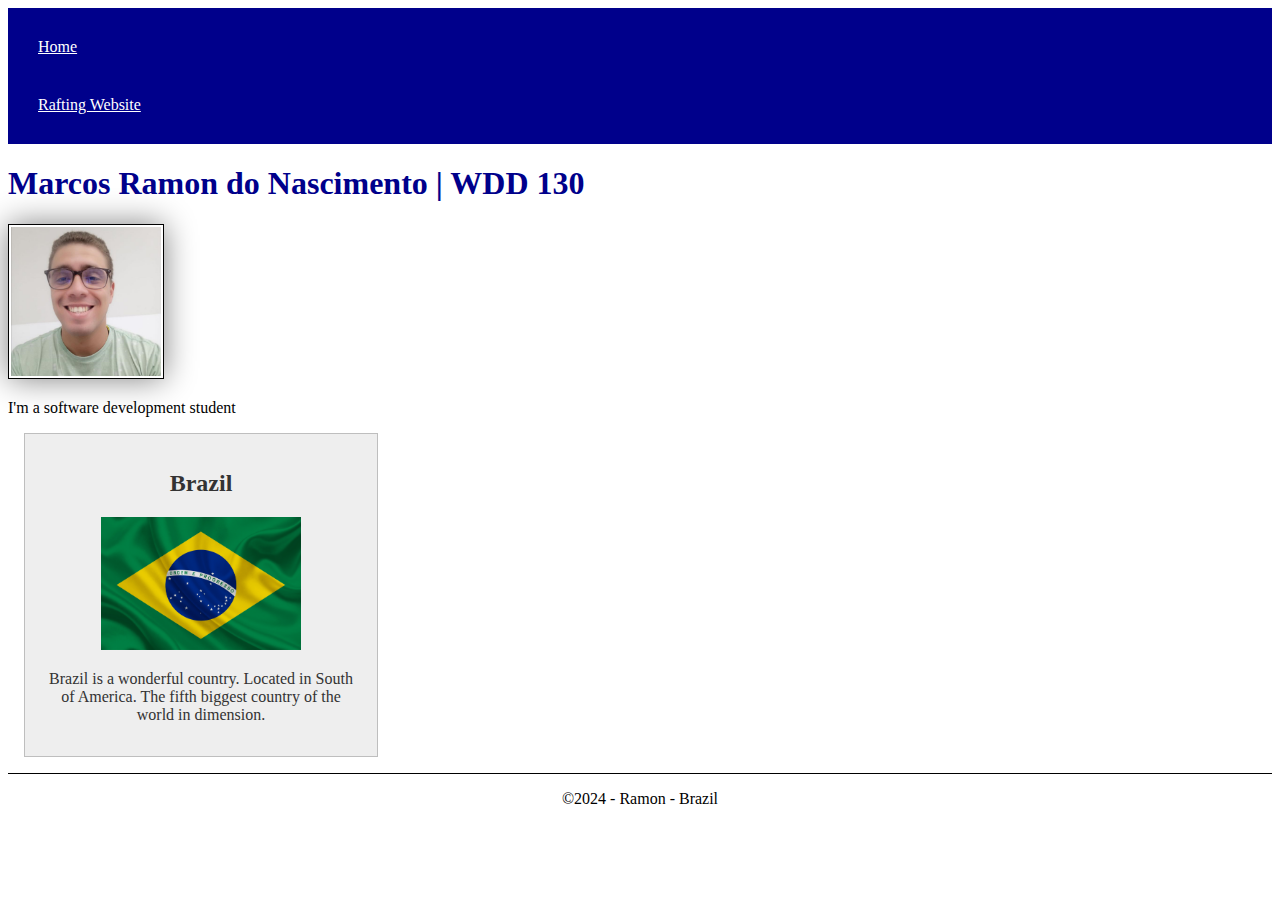
<file: index.html>
<!DOCTYPE html>
<html lang="en">
<head>
    <meta charset="UTF-8">
    <meta name="viewport" content="width=device-width, initial-scale=1.0">
    <title>Marcos Ramon do Nascimento | WDD 130</title>
    <meta name="description" content="My name is Ramon, this is a page to my course: Software Development">
    <meta name="author" content="Ramon Nascimento">
    <link rel="stylesheet" href="styles/styles.css">
</head>
<body>
    <header>
        <nav>
        <a href="#">Home</a>
        <a href="wwf/">Rafting Website</a>
        </nav>
    </header>
    <main>
        <h1>Marcos Ramon do Nascimento | WDD 130</h1>
        <img src="images/ramon.jpg" alt="Ramon" width="200">
        <p> I'm a software development student</p>
    </main>
    <aside>
        <h2>Brazil</h2>
        <img src="images/flag.jpg" alt="Brazilian flag">
        <p>Brazil is a wonderful country. Located in South of America. The fifth biggest country of the world in dimension.</p>
    </aside>
    <footer>
        <p>&copy;2024 - Ramon - Brazil</p>
    </footer>
    
</body>
</html>
</file>
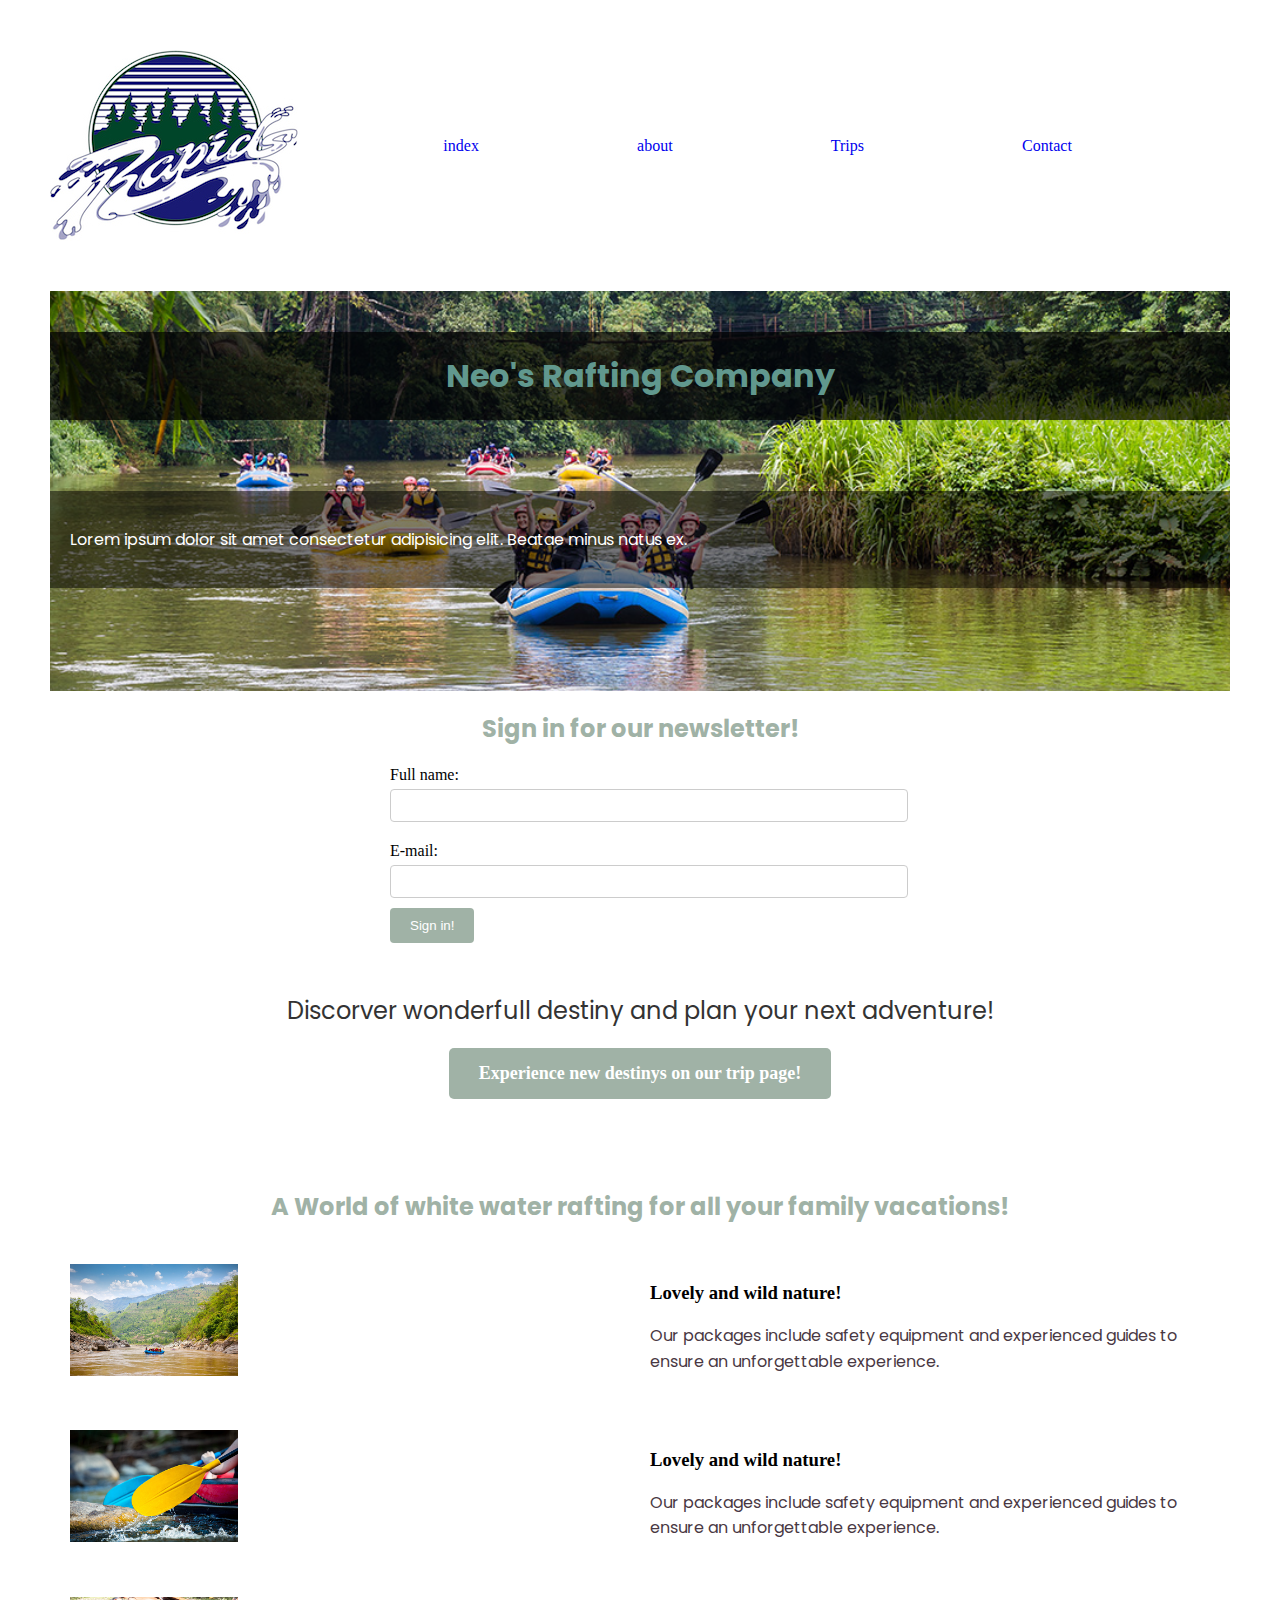
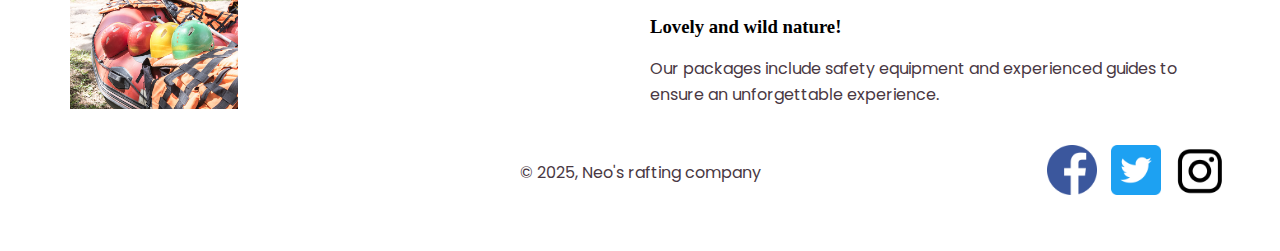
<file: wwr/index.html>
<!DOCTYPE html>
<html lang="en-US">
<head>
    <meta charset="UTF-8">
    <meta name="description" content="Welcome to the best travel ever!">
    <meta name="viewport" content="width=device-width, initial-scale=1.0">
    <link rel="preconnect" href="https://fonts.googleapis.com">
    <link rel="preconnect" href="https://fonts.gstatic.com" crossorigin>
    <link href="https://fonts.googleapis.com/css2?family=Poppins:ital,wght@0,100;0,200;0,300;0,400;0,500;0,600;0,700;0,800;0,900;1,100;1,200;1,300;1,400;1,500;1,600;1,700;1,800;1,900&display=swap" rel="stylesheet">
    <link rel="stylesheet" href="styles/rafting.css">
    <title>Home Page</title>
</head>
<body>
    <header>
        <img src="images/logo.jpg" alt="logo wwr">
        <nav>            
            <ul class="navigation">
                <li><a href="index.html">index</a></li>
                <li><a href="about.html">about</a></li>
                <li><a href="trips.html">Trips</a></li>
                <li><a href="contact.html">Contact</a></li>
            </ul>
        </nav>
    </header>
    <main>
        <div class="hero">
            <img src="images/home.jpg" alt="Heros">
            <h1 class="topper">
                Neo's Rafting Company
            </h1>
            <article class="texto">
                <p>Lorem ipsum dolor sit amet consectetur adipisicing elit. Beatae minus natus ex.</p>
            </article>
        </div>
        <section>
            <center><h2>Sign in for our newsletter!</h2></center>
            <form  class="item2">
                <label for="name">Full name:</label>
                <input type="text" id="name" name="name" required>
                
                <label for="email">E-mail:</label>
                <input type="email" id="email" name="email" required>
                <button type="submit">Sign in!</button>
            </form>
        </section>

        <section>
            <div class="cta-container">
                <p class="cta-text">Discorver wonderfull destiny and plan your next adventure!</p>
                <a href="trips.html" class="cta-button">Experience new destinys on our trip page!</a>
            </div>
        </section>
        <section>
            <center><h2><br><br>A World of white water rafting for all your family vacations!</h2></center>
            <div class="trip">
                <img src="images/trip1.jpg" alt="Fun Trip" style="width:30%;">
                <div class="content">
                    <h3>Lovely and wild nature!</h3>
                    <p>Our packages include safety equipment and experienced guides to ensure an unforgettable experience.</p>
                </div>
            </div>
            <div class="trip">
                <img src="images/trip2.jpg" alt="Fun Tripper" style="width:30%;">
                <div class="content">
                    <h3>Lovely and wild nature!</h3>
                    <p>Our packages include safety equipment and experienced guides to ensure an unforgettable experience.</p>
                </div>
            </div>
            <div class="trip">
                <img src="images/trip3.jpg" alt="Fun Tripper" style="width:30%;">
                <div class="content">
                    <h3>Lovely and wild nature!</h3>
                    <p>Our packages include safety equipment and experienced guides to ensure an unforgettable experience.</p>
                </div>
            </div>
        </section>
        
    </main>
    <footer>
        <p>© 2025, Neo's rafting company </p>
        <nav>
            <a href="https://facebook.com">
                <img src="images/facebook.webp" alt="Facebook">
            </a>
            <a href="https://twitter.com">
                <img src="images/twitter.webp" alt="Twitter">
            </a>
            <a href="https://instagram.com">
                <img src="images/instagram.webp" alt="Instagram">
            </a>
        </nav>
    </footer>
</body>
</html>
</file>
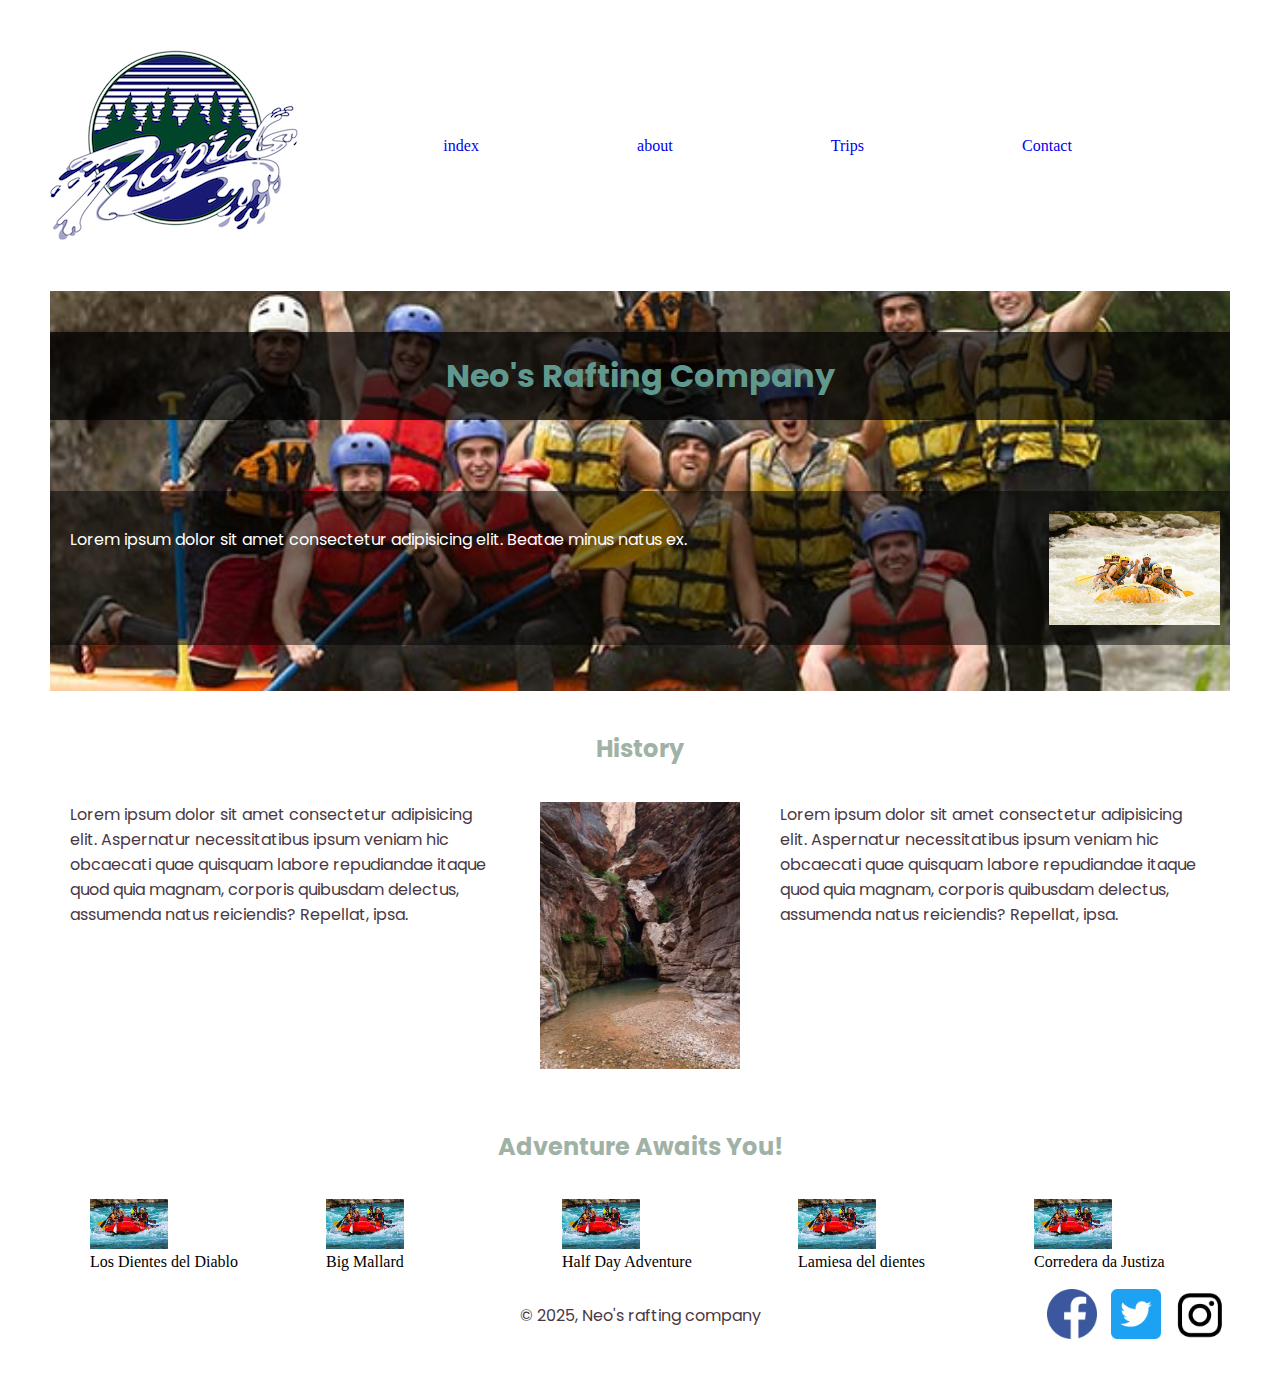
<file: wwr/about.html>
<!DOCTYPE html>
<html lang="en-US">
<head>
    <meta charset="UTF-8">
    <meta name="description" content="Discover all about us!">
    <meta name="viewport" content="width=device-width, initial-scale=1.0">
    <link rel="preconnect" href="https://fonts.googleapis.com">
    <link rel="preconnect" href="https://fonts.gstatic.com" crossorigin>
    <link href="https://fonts.googleapis.com/css2?family=Poppins:ital,wght@0,100;0,200;0,300;0,400;0,500;0,600;0,700;0,800;0,900;1,100;1,200;1,300;1,400;1,500;1,600;1,700;1,800;1,900&display=swap" rel="stylesheet">
    <link rel="stylesheet" href="styles/rafting.css">
    <title>About Us</title>
</head>
<body>
    <header>
        <img src="images/logo.jpg" alt="logo wwr">
        <nav>            
            <ul class="navigation">
                <li><a href="index.html">index</a></li>
                <li><a href="about.html">about</a></li>
                <li><a href="trips.html">Trips</a></li>
                <li><a href="contact.html">Contact</a></li>
            </ul>
        </nav>
    </header>
    <main>
        <div class="hero">
            <img src="images/hero.jpg" alt="Heros">
            <h1 class="topper">
                Neo's Rafting Company
            </h1>
            <article class="texto">
                <p>Lorem ipsum dolor sit amet consectetur adipisicing elit. Beatae minus natus ex.</p>
                <img src='images/smile.jpg' alt="people smile">
            </article>
        </div>
        <section class="history">
            <h2>History</h2>
            <p class="item1">Lorem ipsum dolor sit amet consectetur adipisicing elit. Aspernatur necessitatibus ipsum veniam hic obcaecati quae quisquam labore repudiandae itaque quod quia magnam, corporis quibusdam delectus, assumenda natus reiciendis? Repellat, ipsa.</p>
            <figure  class="item2">
                <img src="images/elves-chasm.jpg" style="width: 200px;" alt="Dune">
            </figure>
            <p class="item3">Lorem ipsum dolor sit amet consectetur adipisicing elit. Aspernatur necessitatibus ipsum veniam hic obcaecati quae quisquam labore repudiandae itaque quod quia magnam, corporis quibusdam delectus, assumenda natus reiciendis? Repellat, ipsa.</p>
            
        </section>
        <section class="adventure">
            <h2>Adventure Awaits You!</h2>
            <div class="figures">
            <figure><img src="images/happy.jpg" alt="river" style="width:50%;"><figcaption>Los Dientes del Diablo</figcaption></figure>
            <figure><img src="images/happy.jpg" alt="river" style="width:50%;"><figcaption>Big Mallard</figcaption></figure>
            <figure><img src="images/happy.jpg" alt="river" style="width:50%;"><figcaption>Half Day Adventure</figcaption></figure>
            <figure><img src="images/happy.jpg" alt="river" style="width:50%;"><figcaption>Lamiesa del dientes</figcaption></figure>
            <figure><img src="images/happy.jpg" alt="river" style="width:50%;"><figcaption>Corredera da Justiza</figcaption></figure>
            </div>
        </section>
    </main>
    <footer>
        <p>© 2025, Neo's rafting company </p>
        <nav>
            <a href="https://facebook.com">
                <img src="images/facebook.webp" alt="Facebook">
            </a>
            <a href="https://twitter.com">
                <img src="images/twitter.webp" alt="Twitter">
            </a>
            <a href="https://instagram.com">
                <img src="images/instagram.webp" alt="Instagram">
            </a>
        </nav>
    </footer>
</body>
</html>
</file>
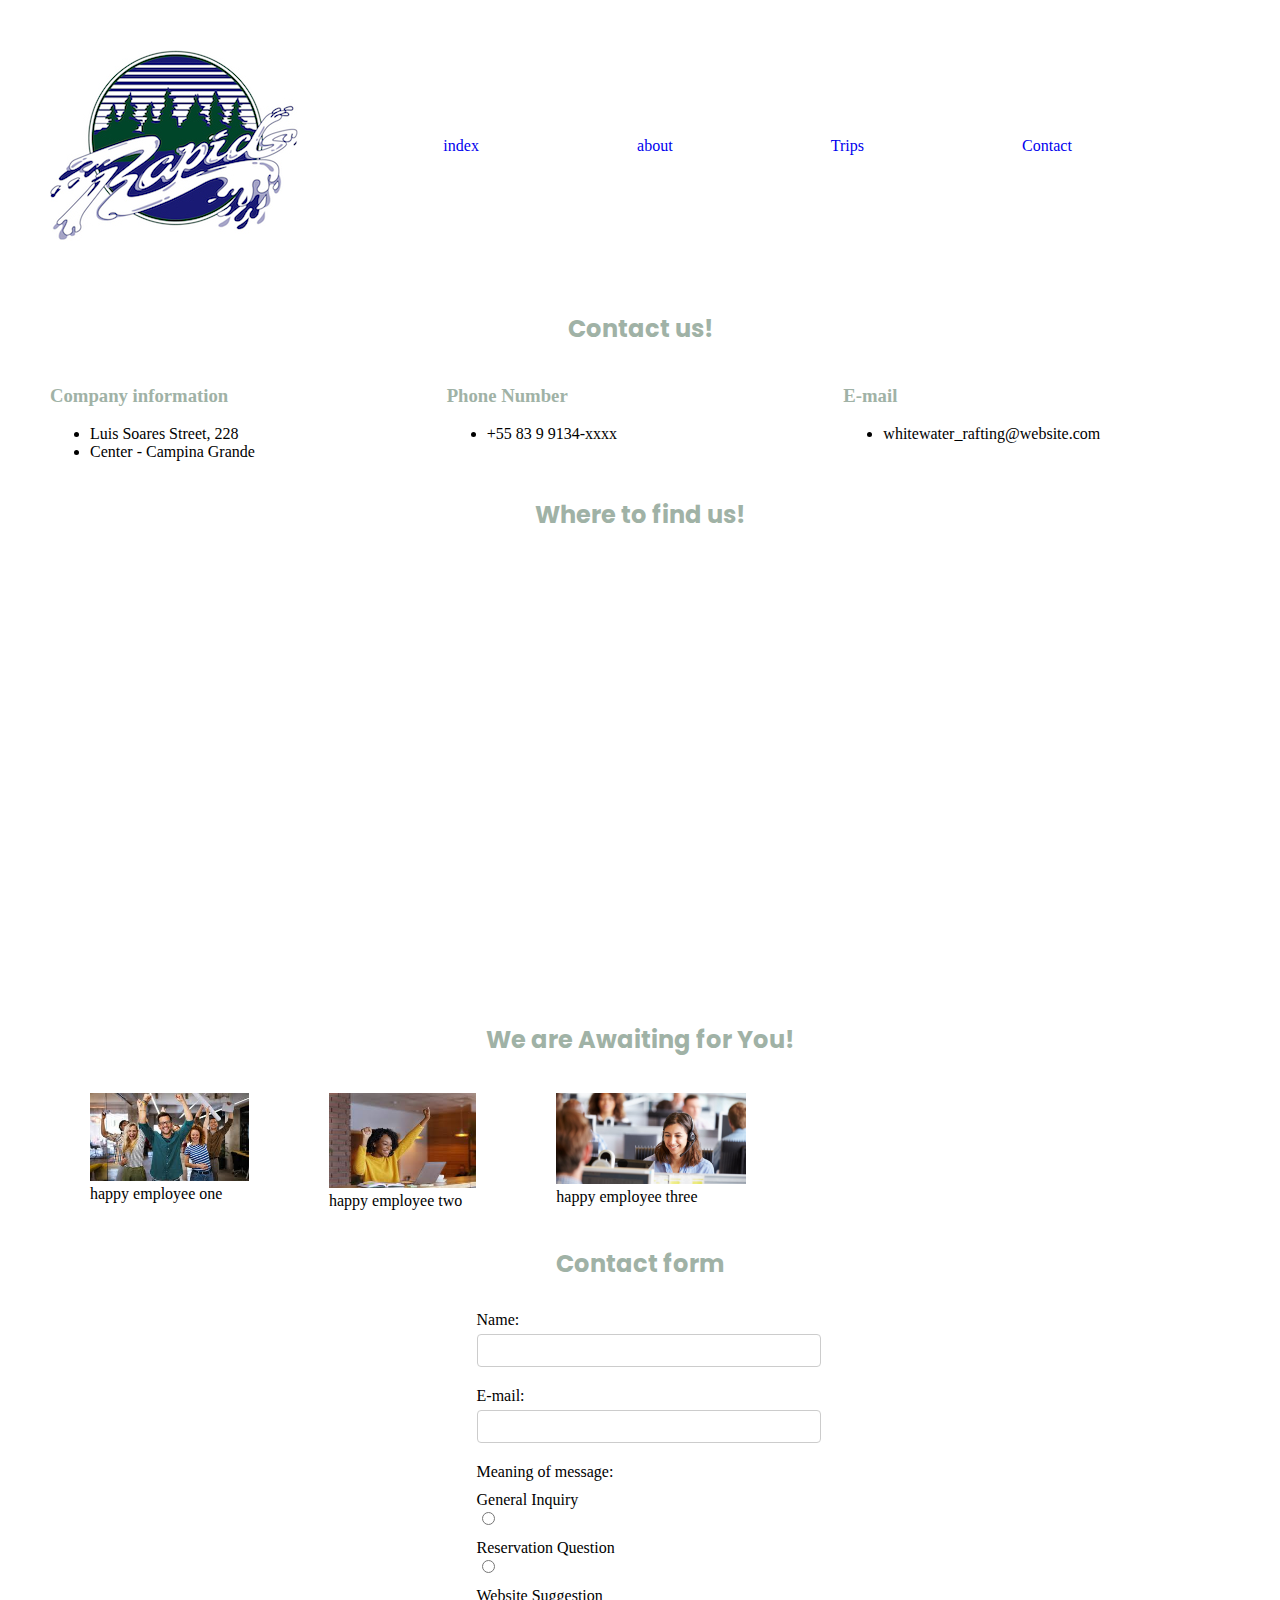
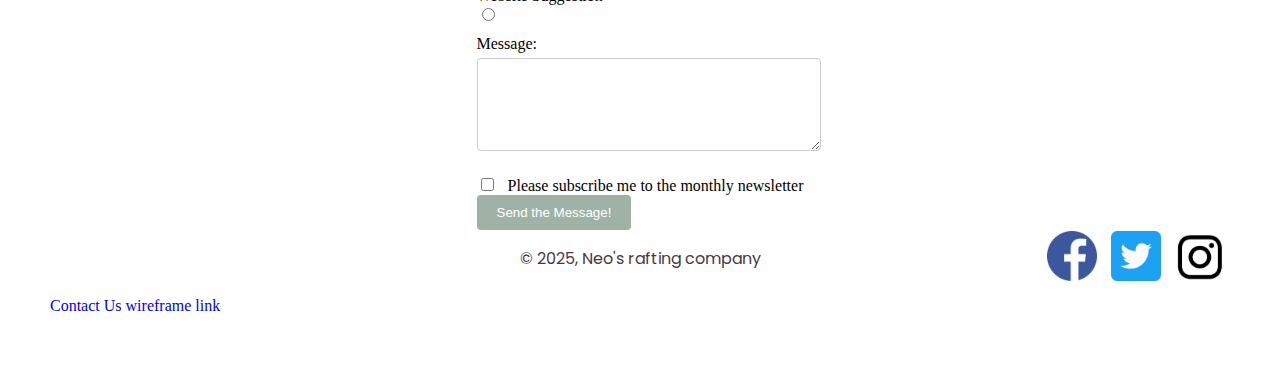
<file: wwr/contact.html>
<!DOCTYPE html>
<html lang="en-US">
<head>
    <meta charset="UTF-8">
    <meta name="viewport" content="width=device-width, initial-scale=1.0">
    <meta name="description" content="Come to have fun and a lot of adventure!">
    <link rel="preconnect" href="https://fonts.googleapis.com">
    <link rel="preconnect" href="https://fonts.gstatic.com" crossorigin>
    <link href="https://fonts.googleapis.com/css2?family=Poppins:ital,wght@0,100;0,200;0,300;0,400;0,500;0,600;0,700;0,800;0,900;1,100;1,200;1,300;1,400;1,500;1,600;1,700;1,800;1,900&display=swap" rel="stylesheet">
    <link rel="stylesheet" href="styles/rafting.css">
    <title>Contact us! - Neo's rafting company</title>
</head>
<body>
    <header>
        <img src="images/logo.jpg" alt="logo wwr">
        <nav>            
            <ul class="navigation">
                <li><a href="index.html">index</a></li>
                <li><a href="about.html">about</a></li>
                <li><a href="trips.html">Trips</a></li>
                <li><a href="contact.html">Contact</a></li>
            </ul>
        </nav>
    </header>
    <main>
        <section class="adventure">
            <h2>Contact us!</h2>
            <div class="contact">
              <div class="information">
                <h3>Company information</h3>
                <ul>
                    <li>Luis Soares Street, 228</li>
                    <li>Center - Campina Grande</li>
                </ul>
            </div>
            <div class="phone">
            <h3>Phone Number</h3>
                <ul>
                    <li>+55 83 9 9134-xxxx</li>
                </ul>
            </div>
            <div class="email">
             <h3>E-mail</h3>
                <ul>
                    <li>whitewater_rafting@website.com</li>
                </ul>
            </div>
            </div>
        </section>
        <section class="adventure">
            <h2>Where to find us!</h2>
            <iframe src="https://www.google.com/maps/embed?pb=!1m14!1m12!1m3!1d15832.658092276415!2d-35.88096!3d-7.222067200000001!2m3!1f0!2f0!3f0!3m2!1i1024!2i768!4f13.1!5e0!3m2!1spt-BR!2sbr!4v1740023987879!5m2!1spt-BR!2sbr" width="600" height="450" style="border:0;" allowfullscreen="" loading="lazy" referrerpolicy="no-referrer-when-downgrade"></iframe>
        </section>
        <section class="adventure">
            <h2>We are Awaiting for You!</h2>
            <div class="figures">
            <figure><img src="images/emp1.jpeg" alt="happy employee one" style="width:100%;"><figcaption>happy employee one</figcaption></figure>
            <figure><img src="images/emp2.jpeg" alt="happy employee two" style="width:100%;"><figcaption>happy employee two</figcaption></figure>
            <figure><img src="images/emp3.jpeg" alt="happy employee three" style="width:30%;"><figcaption>happy employee three</figcaption></figure>
            </div>
        </section>
        <section class="adventure">
            <h2>Contact form</h2>
            <form>
                <label for="name">Name:</label>
                <input type="text" id="name" name="name" required>
            
                <label for="email">E-mail:</label>
                <input type="email" id="email" name="email" required>

                <label>Meaning of message:</label>
    <div>
      <label for="general">General Inquiry</label>
      <input type="radio" id="general" name="purpose" value="General Inquiry" required>
    </div>
    <div>
      <label for="reservation">Reservation Question</label>
      <input type="radio" id="reservation" name="purpose" value="Reservation Question">
    </div>
    <div>
      <label for="suggestion">Website Suggestion</label>
      <input type="radio" id="suggestion" name="purpose" value="Website Suggestion">
    </div>

    
    <label for="message">Message:</label>
    <textarea id="message" name="message" rows="5" required></textarea>

    
    <label>
      <input type="checkbox" id="newsletter" name="newsletter">
      Please subscribe me to the monthly newsletter
    </label>

    
    <button type="submit">Send the Message!</button>
            </form>
        </section>
    </main>
    <footer>
        <p>© 2025, Neo's rafting company </p>
        <nav>
            <a href="https://facebook.com">
                <img src="images/facebook.webp" alt="Facebook">
            </a>
            <a href="https://twitter.com">
                <img src="images/twitter.webp" alt="Twitter">
            </a>
            <a href="https://instagram.com">
                <img src="images/instagram.webp" alt="Instagram">
            </a>
        </nav>
        <a href="https://wireframe.cc/SenVzg">Contact Us wireframe link</a>
    </footer>
</body>
</html>
</file>
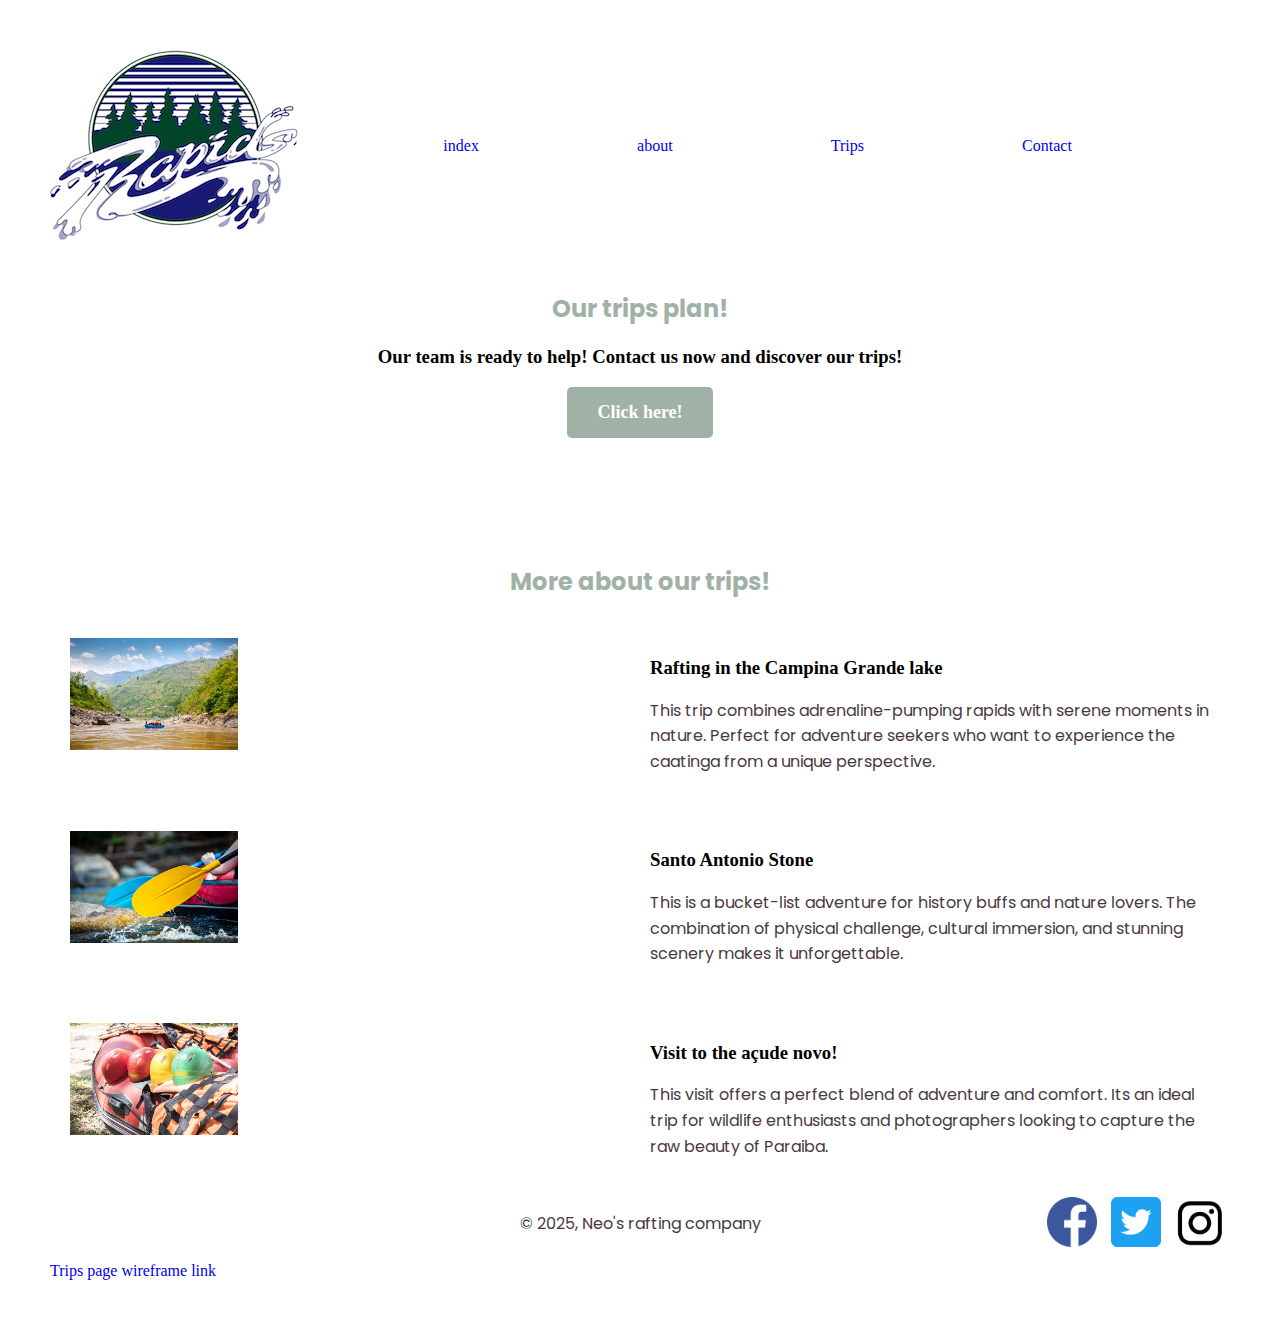
<file: wwr/trips.html>
<!DOCTYPE html>
<html lang="en-US">
<head>
    <meta charset="UTF-8">
    <meta name="description" content="information about ours trips plans for all of you!">
    <meta name="viewport" content="width=device-width, initial-scale=1.0">
    <link rel="preconnect" href="https://fonts.googleapis.com">
    <link rel="preconnect" href="https://fonts.gstatic.com" crossorigin>
    <link href="https://fonts.googleapis.com/css2?family=Poppins:ital,wght@0,100;0,200;0,300;0,400;0,500;0,600;0,700;0,800;0,900;1,100;1,200;1,300;1,400;1,500;1,600;1,700;1,800;1,900&display=swap" rel="stylesheet">
    <link rel="stylesheet" href="styles/rafting.css">
    <title>Trips</title>
</head>
<body>
    <header>
        <img src="images/logo.jpg" alt="logo wwr">
        <nav>            
            <ul class="navigation">
                <li><a href="index.html">index</a></li>
                <li><a href="about.html">about</a></li>
                <li><a href="trips.html">Trips</a></li>
                <li><a href="contact.html">Contact</a></li>
            </ul>
        </nav>
    </header>
    <main>
        <section>
            <div class="cta-container">
                <h2>Our trips plan!</h2>
                <h3>Our team is ready to help! Contact us now and discover our trips! </h3>
                <a href="contact.html" class="cta-button">Click here!</a>
            </div>
        </section>
        <br><br>
       
        <section>
            <center><h2><br><br>More about our trips!</h2></center>
            <div class="trip">
                <img src="images/trip1.jpg" alt="Fun Trip" style="width:30%;">
                <div class="content">
                    <h3>Rafting in the Campina Grande lake</h3>
                    <p>This trip combines adrenaline-pumping rapids with serene moments in nature. Perfect for adventure seekers who want to experience the caatinga from a unique perspective.</p>
                </div>
            </div>
            <div class="trip">
                <img src="images/trip2.jpg" alt="Fun Tripper" style="width:30%;">
                <div class="content">
                    <h3>Santo Antonio Stone</h3>
                    <p>This is a bucket-list adventure for history buffs and nature lovers. The combination of physical challenge, cultural immersion, and stunning scenery makes it unforgettable.</p>
                </div>
            </div>
            <div class="trip">
                <img src="images/trip3.jpg" alt="Fun Tripper" style="width:30%;">
                <div class="content">
                    <h3>Visit to the açude novo!</h3>
                    <p>This visit offers a perfect blend of adventure and comfort. Its an ideal trip for wildlife enthusiasts and photographers looking to capture the raw beauty of Paraiba.</p>
                </div>
            </div>
        </section>
        
    </main>
    <footer>
        <p>© 2025, Neo's rafting company </p>
        <nav>
            <a href="https://facebook.com">
                <img src="images/facebook.webp" alt="Facebook">
            </a>
            <a href="https://twitter.com">
                <img src="images/twitter.webp" alt="Twitter">
            </a>
            <a href="https://instagram.com">
                <img src="images/instagram.webp" alt="Instagram">
            </a>
        </nav>
        <a href="https://wireframe.cc/SenVzg">Trips page wireframe link</a>
    </footer>
</body>
</html>
</file>
<file: styles/styles.css>
nav {
    background-color: darkblue;
    padding: 10px;
}

nav a {
    color: white;
    display: block;
    padding: 20px;
}

h1 {
    color: darkblue;
}

main img {
    width: 150px;
    height: auto;
    border: 1px solid black;
    padding: 2px;
    box-shadow: 0 0 30px gray;
}

p {
    padding: 0;
}

main{   
    max-width: 840px;
}

aside{
    width: 20rem;
    margin: 1rem;
    border: 1px solid rgb(0 0 0 / 0.2);
    padding: 1rem;
    background-color: #eee;
    color: #333;
    text-align: center;
}

aside img{
    width: 200px;
    height: auto;
}

footer{
    margin-top: 15px;
    border-top: 1px solid #000;
    text-align: center;
}
</file>
<file: wwr/styles/rafting.css>
:root{
    --heading-background-color: #493843;
    --heading2-background-color: #a0b2a6;
    --heading-text-color: #61988e;
    --heading-font: 'Montserrat', 'Poppins';
}

h1{
    color: var(--heading-text-color);
    font-family: var(--heading-font);
    position: absolute;
}

h2{
    color: var(--heading2-background-color);
    font-family: var(--heading-font);
}

p{
    color: var(--heading-background-color);
    font-family: var(--heading-font);
}

a{
    text-decoration: none;
}

.hero{
    position: relative;
    width: 100%;
    height: 400px;
    background-size: cover;
}

article{
    position: absolute;
    display: grid;
    grid-template-columns: 3fr 15%;
    
}

article p{
    color: white;
}

.topper{
    top: 20px;
    width: 100%;
    background-color: rgba(0, 0, 0, 0.7);
    padding: 20px;
    box-sizing: border-box;
    text-align: center;

}

article img{
    float: right;
    margin-left: 10px;
}

body {
    margin: 50px;
  }

.texto{
    position: absolute;
    top: 200px;
    background-color: rgba(0, 0, 0, 0.5);
    padding: 20px;
    box-sizing: border-box;
    width: 100%;
}

header{
    display: grid;
    grid-template-columns: 1fr 2fr;
    align-items: center;
    margin-bottom: 50px;

}

.navigation {
	display: flex;
	flex-wrap: wrap;
	list-style: none;
	padding: 0;
}

.navigation li {
	flex: 1 1 auto;
}

.hero img{
    width: 100%;
    height: 100%;
    object-fit: cover;
}

.history{
    margin: 20px;
    display: grid;
    grid-template: 2 / 3;

}

.history h2{
    grid-column: 2;
    justify-self: center;
}

.history .item1{
    grid-row: 2;
    grid-column: 1;

}

.history .item2{
    grid-row: 2;
    grid-column: 2;
    justify-self: center;

}

.history .item3{
    grid-row: 2;
    grid-column: 3;
}

.adventure{
    display: grid;
    grid-template: 2 / 1;


}

.adventure h2{
    text-align: center; 
    width: 100%;
}

.figures{
    display: flex;
    justify-content:space-between;

}

footer{
    display: grid;
    grid-template-columns: 1fr auto 1fr;
    align-items: center;
    gap: 10px;
    
}

footer nav{
    grid-column: 3;
    justify-self: end;
}

footer p{
    grid-column: 2;
    text-align: center;
}

footer img{
    width: 50px;
    margin: 0 5px;
}

.adventure h3{
    color: #a0b2a6;

}

.contact{
    display: grid;
    grid-template-rows: 1fr;
    grid-template-columns: 1fr 1fr 1fr;
    gap: 10px;
}

.information{
    grid-column: 1;
    grid-row: 1;

}
.phone{
    grid-row: 1;
    grid-column: 2;
}

.email{
    grid-row: 1;
    grid-column: 3;
}

.adventure iframe{
    margin: 0 auto;
}

form {
    max-width: 500px;
    margin: 0 auto;
  }

  label {
    display: block;
    margin-top: 10px;
  }

  input[type="text"],
  input[type="email"],
  
  textarea {
    width: 100%;
    padding: 8px;
    margin-top: 5px;
    margin-bottom: 10px;
    border: 1px solid #ccc;
    border-radius: 4px;
  }

  input[type="radio"] {
    margin-right: 10px;
  }

  input[type="checkbox"] {
    margin-right: 10px;
  }

  button {
    background-color: var(--heading2-background-color);
    color: white;
    padding: 10px 20px;
    border: none;
    border-radius: 4px;
    cursor: pointer;
  }

  button:hover {
    background-color: var(--heading-text-color);
  }

  .cta-button {
    display: inline-block;
    padding: 15px 30px;
    font-size: 18px;
    font-weight: bold;
    color: #fff;
    background-color: var(--heading2-background-color);
    border-radius: 5px;
    text-decoration: none;
    transition: background-color 0.3s ease;
}

.cta-button:hover {
    background-color: var(--heading-text-color);
}

.cta-text {
    font-size: 24px;
    margin-bottom: 20px;
    color: #333;
}

.cta-container {
    text-align: center;
    margin-top: 50px;
}

.trip{
    display: grid;
    grid-template-columns: repeat(auto-fit, minmax(300px, 1fr));
    gap: 20px;
    padding: 20px;
    max-width: 1200px;
    margin: 0 auto;
    align-content: center;
}

.trip .content p{
    font-size: 16px;
    line-height: 1.6;  

}

h3{
    columns: #2e2e2e;
}
</file>
